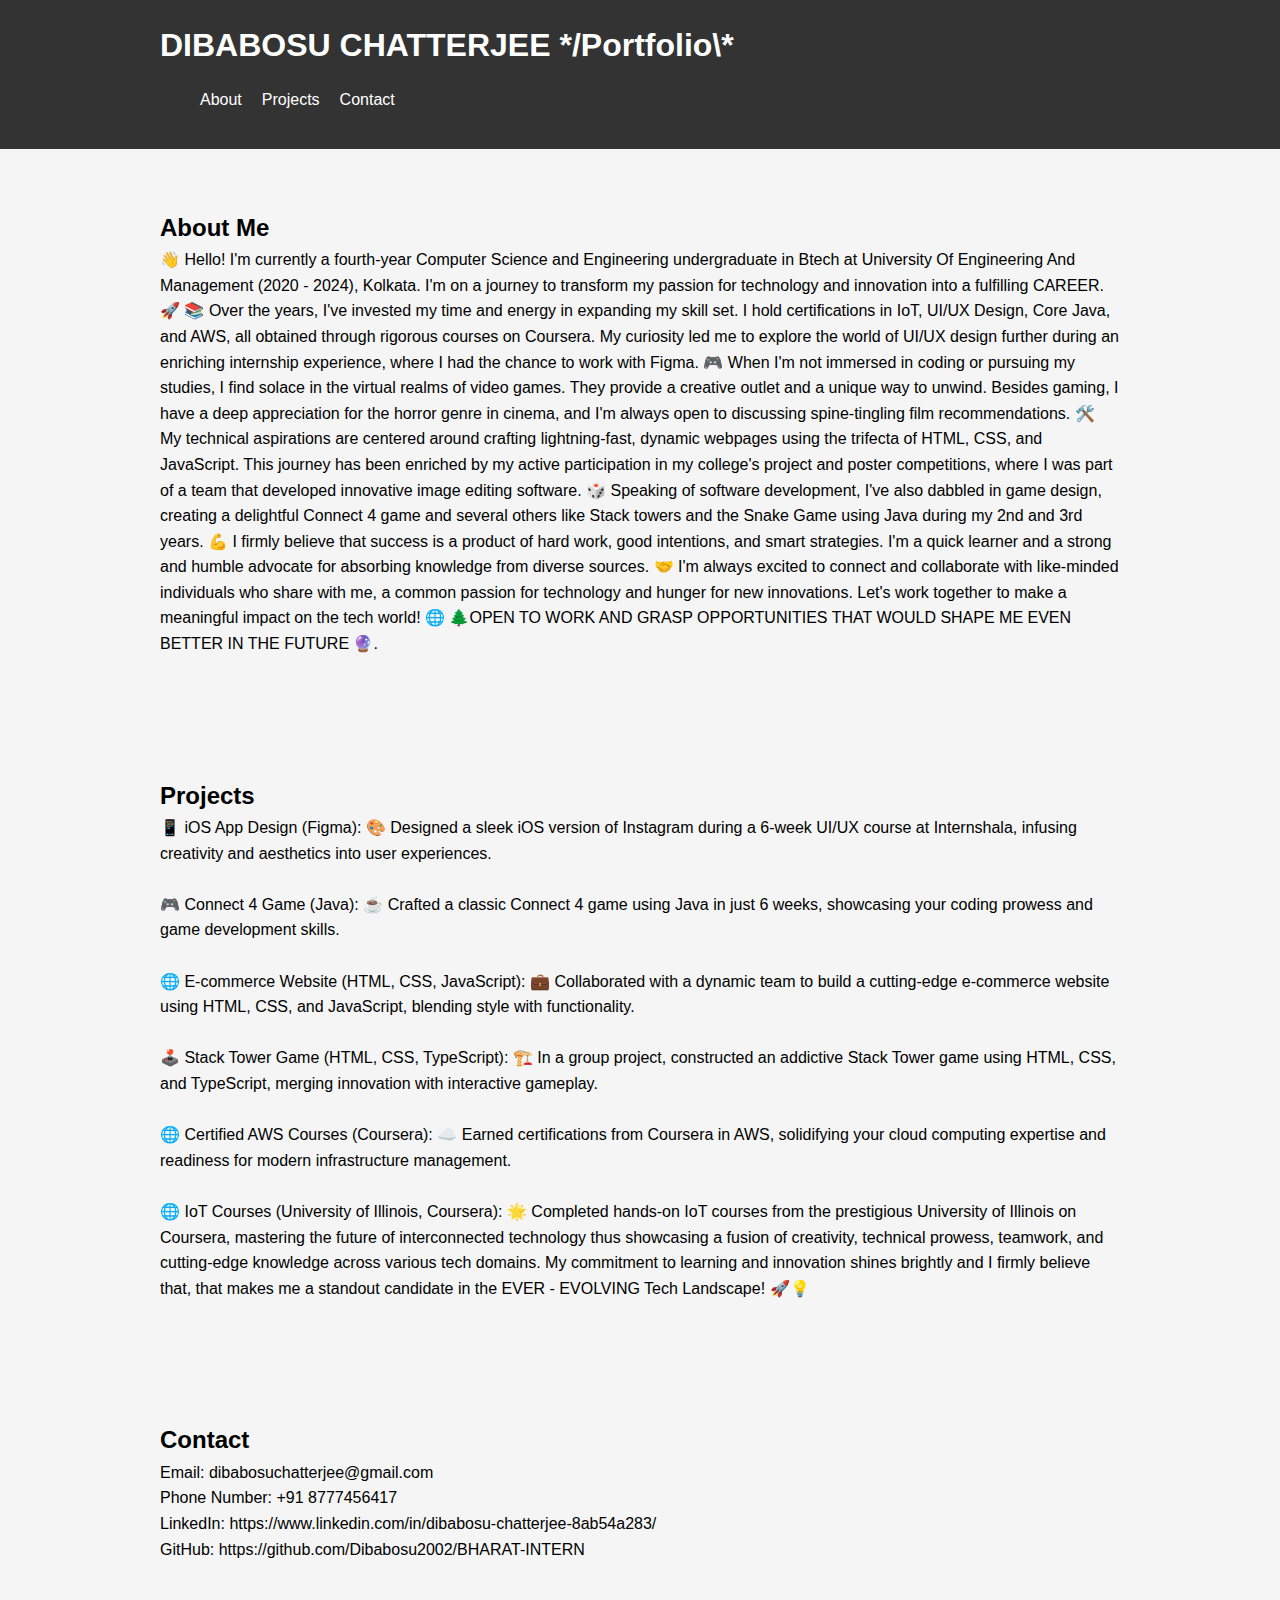
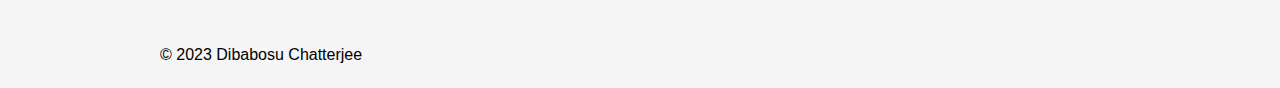
<file: index.html>
<!DOCTYPE html>
<html lang="en">
<head>
    <meta charset="UTF-8">
    <meta name="viewport" content="width=device-width, initial-scale=1.0">
    <title>DIBABOSU CHATTERJEE */Portfolio\*</title>
    <link rel="stylesheet" href="style.css">
</head>
<body>
    <header>
        <nav>
            <div class="container">
                <h1>DIBABOSU CHATTERJEE */Portfolio\*</h1>
                <ul>
                    <li><a href="#about">About</a></li>
                    <li><a href="#projects">Projects</a></li>
                    <li><a href="#contact">Contact</a></li>
                </ul>
            </div>
        </nav>
    </header>
    <section id="about" class="section">
        <div class="container">
            <h2>About Me</h2>
            <p>👋 Hello! I'm currently a fourth-year Computer Science and Engineering undergraduate in Btech at University Of Engineering And Management (2020 - 2024), Kolkata. I'm on a journey to transform my passion for technology and innovation into a fulfilling CAREER. 🚀

📚 Over the years, I've invested my time and energy in expanding my skill set. I hold certifications in IoT, UI/UX Design, Core Java, and AWS, all obtained through rigorous courses on Coursera. My curiosity led me to explore the world of UI/UX design further during an enriching internship experience, where I had the chance to work with Figma.

🎮 When I'm not immersed in coding or pursuing my studies, I find solace in the virtual realms of video games. They provide a creative outlet and a unique way to unwind. Besides gaming, I have a deep appreciation for the horror genre in cinema, and I'm always open to discussing spine-tingling film recommendations.

🛠️ My technical aspirations are centered around crafting lightning-fast, dynamic webpages using the trifecta of HTML, CSS, and JavaScript. This journey has been enriched by my active participation in my college's project and poster competitions, where I was part of a team that developed innovative image editing software.

🎲 Speaking of software development, I've also dabbled in game design, creating a delightful Connect 4 game and several others like Stack towers and the Snake Game using Java during my 2nd and 3rd years.

💪 I firmly believe that success is a product of hard work, good intentions, and smart strategies. I'm a quick learner and a strong and humble advocate for absorbing knowledge from diverse sources.

🤝 I'm always excited to connect and collaborate with like-minded individuals who share with me, a common passion for technology and hunger for new innovations. Let's work together to make a meaningful impact on the tech world! 🌐

🌲OPEN TO WORK AND GRASP OPPORTUNITIES THAT WOULD SHAPE ME EVEN BETTER IN THE FUTURE 🔮.</p>
        </div>
    </section>
    <section id="projects" class="section">
        <div class="container">
            <h2>Projects</h2>
            📱 iOS App Design (Figma): 🎨
Designed a sleek iOS version of Instagram during a 6-week UI/UX course at Internshala, infusing creativity and aesthetics into user experiences. <br><br>
🎮 Connect 4 Game (Java): ☕
Crafted a classic Connect 4 game using Java in just 6 weeks, showcasing your coding prowess and game development skills.<br><br>
🌐 E-commerce Website (HTML, CSS, JavaScript): 💼
Collaborated with a dynamic team to build a cutting-edge e-commerce website using HTML, CSS, and JavaScript, blending style with functionality.<br><br>
🕹️ Stack Tower Game (HTML, CSS, TypeScript): 🏗️
In a group project, constructed an addictive Stack Tower game using HTML, CSS, and TypeScript, merging innovation with interactive gameplay.<br><br>
🌐 Certified AWS Courses (Coursera): ☁️
Earned certifications from Coursera in AWS, solidifying your cloud computing expertise and readiness for modern infrastructure management.<br><br>
🌐 IoT Courses (University of Illinois, Coursera): 🌟
Completed hands-on IoT courses from the prestigious University of Illinois on Coursera, mastering the future of interconnected technology thus showcasing
a fusion of creativity, technical prowess, teamwork, and cutting-edge knowledge across various tech domains. My commitment to learning and innovation shines
brightly and I firmly believe that, that makes me a standout candidate in the EVER - EVOLVING Tech Landscape! 🚀💡
        </div>
    </section>
    <section id="contact" class="section">
        <div class="container">
            <h2>Contact</h2>
            <p>
Email: dibabosuchatterjee@gmail.com <br>
Phone Number: +91 8777456417<br>
LinkedIn: https://www.linkedin.com/in/dibabosu-chatterjee-8ab54a283/<br>
GitHub: https://github.com/Dibabosu2002/BHARAT-INTERN<br>
</p>
        </div>
    </section>
    <footer>
        <div class="container">
            <p>&copy; 2023 Dibabosu Chatterjee</p>
        </div>
    </footer>
</body>
</html>
</file>
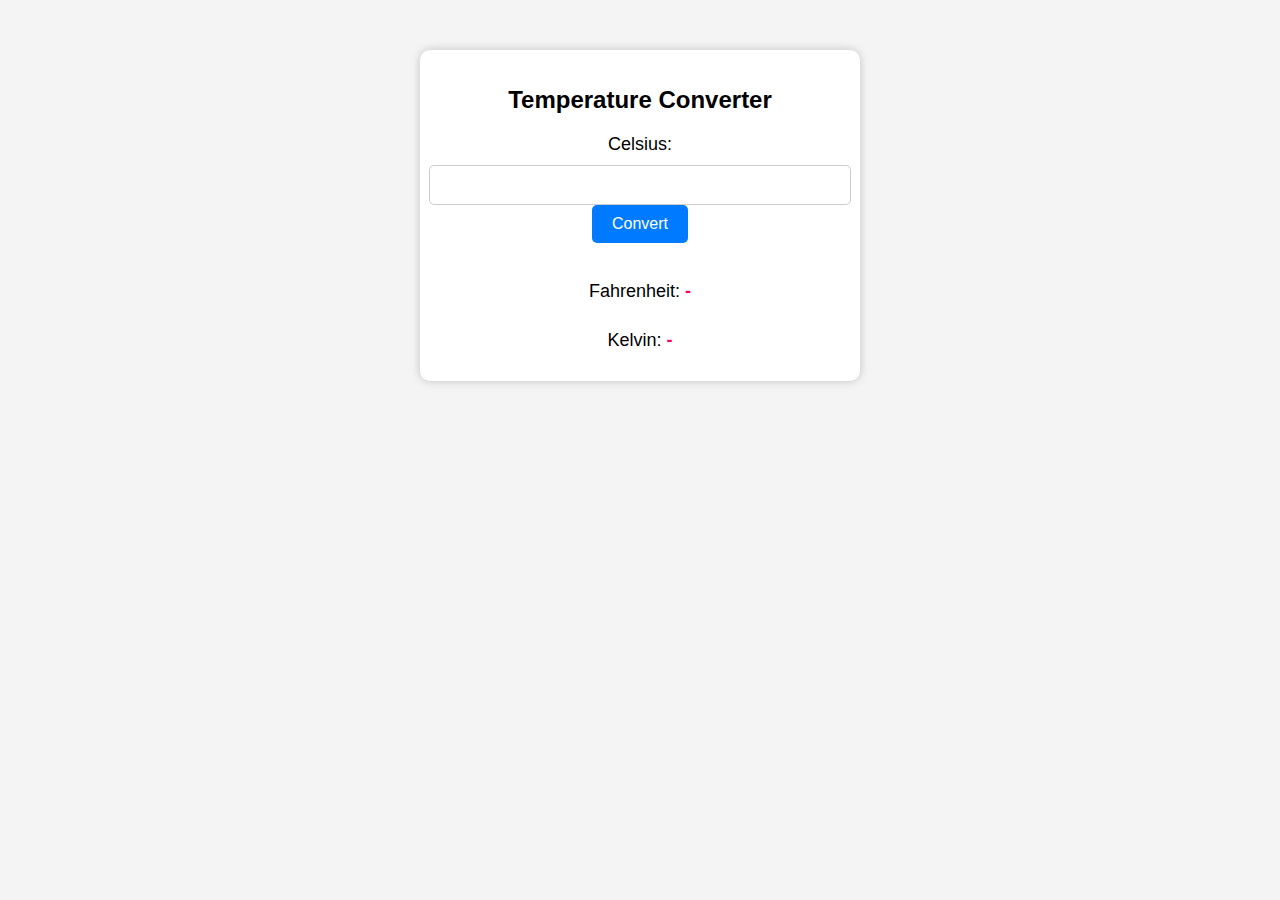
<file: index2.html>
<!DOCTYPE html>
<html lang="en">
<head>
    <meta charset="UTF-8">
    <meta name="viewport" content="width=device-width, initial-scale=1.0">
    <title>Temperature Converter</title>
    <link rel="stylesheet" href="style2.css">
</head>
<body>
    <div class="container">
        <h1>Temperature Converter</h1>
        <div class="input-group">
            <label for="celsius">Celsius:</label>
            <input type="number" id="celsius">
            <button id="convert">Convert</button>
        </div>
        <div class="result">
            <p>Fahrenheit: <span id="fahrenheit">-</span></p>
            <p>Kelvin: <span id="kelvin">-</span></p>
        </div>
    </div>
    <script src="script.js"></script>
</body>
</html>
</file>
<file: style.css>
body, h1, h2, p {
    margin: 0;
    padding: 0;
}
body {
    background-color: #f5f5f5;
    font-family: Arial, sans-serif;
    line-height: 1.6;
}
.container {
    max-width: 960px;
    margin: 0 auto;
    padding: 20px;
}
header {
    background-color: #333;
    color: #fff;
}
nav ul {
    list-style: none;
    display: flex;
}
nav li {
    margin-right: 20px;
}
nav a {
    color: #fff;
    text-decoration: none;
}
.section {
    padding: 40px 0;
}
</file>
<file: style2.css>
body {
    font-family: Arial, sans-serif;
    background-color: #f4f4f4;
    text-align: center;
    margin: 0;
    padding: 0;
}
.container {
    background-color: #fff;
    border-radius: 10px;
    box-shadow: 0px 0px 10px rgba(0, 0, 0, 0.2);
    padding: 20px;
    max-width: 400px;
    margin: 50px auto;
}
h1 {
    font-size: 24px;
    margin-bottom: 20px;
}
.input-group {
    display: flex;
    flex-direction: column;
    align-items: center;
    margin-bottom: 20px;
}
label {
    font-size: 18px;
    margin-bottom: 10px;
}
input {
    padding: 10px;
    width: 100%;
    font-size: 16px;
    border: 1px solid #ccc;
    border-radius: 5px;
}
button {
    padding: 10px 20px;
    font-size: 16px;
    background-color: #007BFF;
    color: #fff;
    border: none;
    border-radius: 5px;
    cursor: pointer;
    transition: background-color 0.3s ease;
}

button:hover {
    background-color: #0056b3;
}
.result {
    display: flex;
    flex-direction: column;
    align-items: center;
}
.result p {
    font-size: 18px;
    margin-bottom: 10px;
}
span {
    font-weight: bold;
    color: #ff0062;
}
</file>
